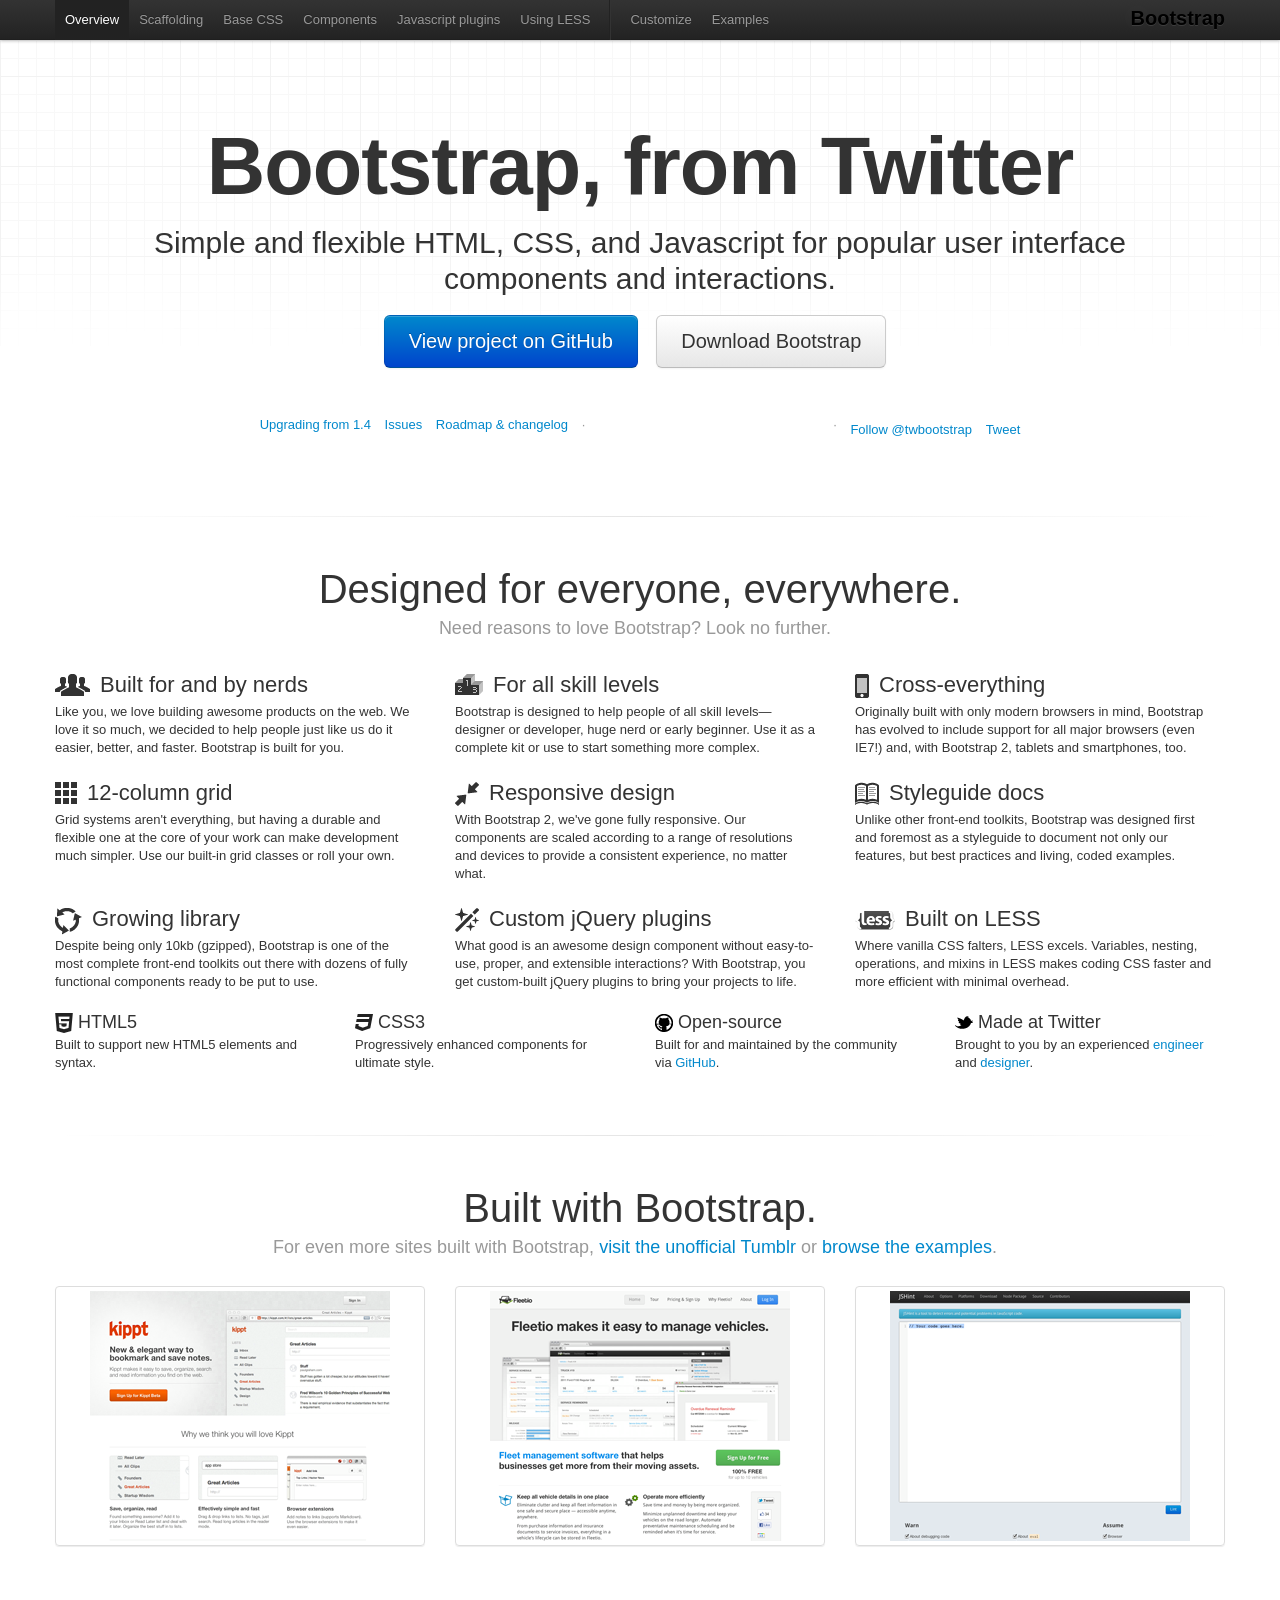
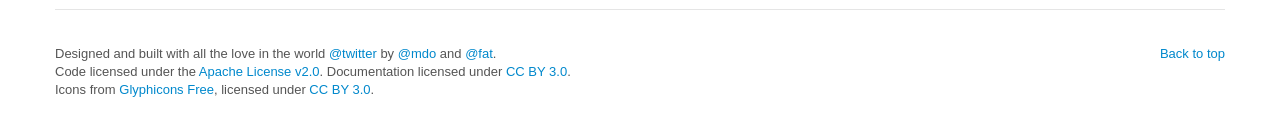
<file: twitter-bootstrap/twitter-bootstrap-v2/docs/index.html>
<!DOCTYPE html>
<html lang="en">
  <head>
    <meta charset="utf-8">
    <title>Bootstrap, from Twitter</title>
    <meta name="viewport" content="width=device-width, initial-scale=1.0">
    <meta name="description" content="">
    <meta name="author" content="">

    <!-- Le styles -->
    <link href="assets/css/bootstrap.css" rel="stylesheet">
    <link href="assets/css/bootstrap-responsive.css" rel="stylesheet">
    <link href="assets/css/docs.css" rel="stylesheet">
    <link href="assets/js/google-code-prettify/prettify.css" rel="stylesheet">

    <!-- Le HTML5 shim, for IE6-8 support of HTML5 elements -->
    <!--[if lt IE 9]>
      <script src="http://html5shim.googlecode.com/svn/trunk/html5.js"></script>
    <![endif]-->

    <!-- Le fav and touch icons -->
    <link rel="shortcut icon" href="assets/ico/favicon.ico">
    <link rel="apple-touch-icon" href="assets/ico/apple-touch-icon.png">
    <link rel="apple-touch-icon" sizes="72x72" href="assets/ico/apple-touch-icon-72x72.png">
    <link rel="apple-touch-icon" sizes="114x114" href="assets/ico/apple-touch-icon-114x114.png">
  </head>

  <body data-spy="scroll" data-target=".subnav" data-offset="50">


  <!-- Navbar
    ================================================== -->
    <div class="navbar navbar-fixed-top">
      <div class="navbar-inner">
        <div class="container">
          <a class="btn btn-navbar" data-toggle="collapse" data-target=".nav-collapse">
            <span class="icon-bar"></span>
            <span class="icon-bar"></span>
            <span class="icon-bar"></span>
          </a>
          <a class="brand" href="./index.html">Bootstrap</a>
          <div class="nav-collapse">
            <ul class="nav">
              <li class="active">
                <a href="./index.html">Overview</a>
              </li>
              <li class="">
                <a href="./scaffolding.html">Scaffolding</a>
              </li>
              <li class="">
                <a href="./base-css.html">Base CSS</a>
              </li>
              <li class="">
                <a href="./components.html">Components</a>
              </li>
              <li class="">
                <a href="./javascript.html">Javascript plugins</a>
              </li>
              <li class="">
                <a href="./less.html">Using LESS</a>
              </li>
              <li class="divider-vertical"></li>
              <li class="">
                <a href="./download.html">Customize</a>
              </li>
              <li class="">
                <a href="./examples.html">Examples</a>
              </li>
            </ul>
          </div>
        </div>
      </div>
    </div>

    <div class="container">

<!-- Masthead
================================================== -->
<header class="jumbotron masthead">
  <div class="inner">
    <h1>Bootstrap, from Twitter</h1>
    <p>Simple and flexible HTML, CSS, and Javascript for popular user interface components and interactions.</p>
    <p class="download-info">
      <a href="https://github.com/twitter/bootstrap/" class="btn btn-primary btn-large">View project on GitHub</a>
      <a href="assets/bootstrap.zip" class="btn btn-large">Download Bootstrap</a>
    </p>
  </div>

  <ul class="quick-links">
    <li><a href="./upgrading.html">Upgrading from 1.4</a></li>
    <li><a href="https://github.com/twitter/bootstrap/issues?state=open">Issues</a></li>
    <li><a href="https://github.com/twitter/bootstrap/wiki">Roadmap &amp; changelog</a></li>
    <li class="divider">&middot;</li>
    <li>
      <iframe class="github-btn" src="http://markdotto.github.com/github-buttons/github-btn.html?user=twitter&repo=bootstrap&type=watch&count=true" allowtransparency="true" frameborder="0" scrolling="0" width="112px" height="20px"></iframe>
    </li>
    <li>
      <iframe class="github-btn" src="http://markdotto.github.com/github-buttons/github-btn.html?user=twitter&repo=bootstrap&type=fork&count=true" allowtransparency="true" frameborder="0" scrolling="0" width="95px" height="20px"></iframe>
    </li>
    <li class="divider">&middot;</li>
    <li class="follow-btn">
      <a href="https://twitter.com/twbootstrap" class="twitter-follow-button" data-width="225px" data-link-color="#0069D6" data-show-count="true">Follow @twbootstrap</a>
    </li>
    <li class="tweet-btn">
      <a href="https://twitter.com/share" class="twitter-share-button" data-url="http://twitter.github.com/bootstrap/" data-count="horizontal" data-via="twbootstrap" data-related="mdo:Creator of Twitter Bootstrap">Tweet</a>
    </li>
  </ul>
</header>

<hr class="soften">

<div class="marketing">
  <h1>Designed for everyone, everywhere.</h1>
  <p class="marketing-byline">Need reasons to love Bootstrap? Look no further.</p>
  <div class="row">
    <div class="span4">
      <img class="bs-icon" src="assets/img/glyphicons/glyphicons_042_group.png">
      <h2>Built for and by nerds</h2>
      <p>Like you, we love building awesome products on the web. We love it so much, we decided to help people just like us do it easier, better, and faster. Bootstrap is built for you.</p>
    </div>
    <div class="span4">
      <img class="bs-icon" src="assets/img/glyphicons/glyphicons_079_podium.png">
      <h2>For all skill levels</h2>
      <p>Bootstrap is designed to help people of all skill levels&mdash;designer or developer, huge nerd or early beginner. Use it as a complete kit or use to start something more complex.</p>
    </div>
    <div class="span4">
      <img class="bs-icon" src="assets/img/glyphicons/glyphicons_163_iphone.png">
      <h2>Cross-everything</h2>
      <p>Originally built with only modern browsers in mind, Bootstrap has evolved to include support for all major browsers (even IE7!) and, with Bootstrap 2, tablets and smartphones, too.</p>
    </div>
  </div><!--/row-->
  <div class="row">
    <div class="span4">
      <img class="bs-icon" src="assets/img/glyphicons/glyphicons_155_show_thumbnails.png">
      <h2>12-column grid</h2>
      <p>Grid systems aren't everything, but having a durable and flexible one at the core of your work can make development much simpler. Use our built-in grid classes or roll your own.</p>
    </div>
    <div class="span4">
      <img class="bs-icon" src="assets/img/glyphicons/glyphicons_214_resize_small.png">
      <h2>Responsive design</h2>
      <p>With Bootstrap 2, we've gone fully responsive. Our components are scaled according to a range of resolutions and devices to provide a consistent experience, no matter what.</p>
    </div>
    <div class="span4">
      <img class="bs-icon" src="assets/img/glyphicons/glyphicons_266_book_open.png">
      <h2>Styleguide docs</h2>
      <p>Unlike other front-end toolkits, Bootstrap was designed first and foremost as a styleguide to document not only our features, but best practices and living, coded examples.</p>
    </div>
  </div><!--/row-->
  <div class="row">
    <div class="span4">
      <img class="bs-icon" src="assets/img/glyphicons/glyphicons_082_roundabout.png">
      <h2>Growing library</h2>
      <p>Despite being only 10kb (gzipped), Bootstrap is one of the most complete front-end toolkits out there with dozens of fully functional components ready to be put to use.</p>
    </div>
    <div class="span4">
      <img class="bs-icon" src="assets/img/glyphicons/glyphicons_009_magic.png">
      <h2>Custom jQuery plugins</h2>
      <p>What good is an awesome design component without easy-to-use, proper, and extensible interactions? With Bootstrap, you get custom-built jQuery plugins to bring your projects to life.</p>
    </div>
    <div class="span4">
      <img class="bs-icon" src="assets/img/less-small.png">
      <h2>Built on LESS</h2>
      <p>Where vanilla CSS falters, LESS excels. Variables, nesting, operations, and mixins in LESS makes coding CSS faster and more efficient with minimal overhead.</p>
    </div>
  </div><!--/row-->
  <div class="row">
    <div class="span3">
      <img class="small-bs-icon" src="assets/img/icon-html5.png">
      <h3>HTML5</h3>
      <p>Built to support new HTML5 elements and syntax.</p>
    </div>
    <div class="span3">
      <img class="small-bs-icon" src="assets/img/icon-css3.png">
      <h3>CSS3</h3>
      <p>Progressively enhanced components for ultimate style.</p>
    </div>
    <div class="span3">
      <img class="small-bs-icon" src="assets/img/icon-github.png">
      <h3>Open-source</h3>
      <p>Built for and maintained by the community via <a href="https://github.com">GitHub</a>.</p>
    </div>
    <div class="span3">
      <img class="small-bs-icon" src="assets/img/icon-twitter.png">
      <h3>Made at Twitter</h3>
      <p>Brought to you by an experienced <a href="http://twitter.com/fat">engineer</a> and <a href="http://twitter.com/mdo">designer</a>.</p>
    </div>
  </div><!--/row-->

  <hr class="soften">

  <h1>Built with Bootstrap.</h1>
  <p class="marketing-byline">For even more sites built with Bootstrap, <a href="http://builtwithbootstrap.tumblr.com/" target="_blank">visit the unofficial Tumblr</a> or <a href="./examples.html">browse the examples</a>.</p>
  <ul class="thumbnails example-sites">
    <li class="span4">
      <a class="thumbnail" href="http://kippt.com/" target="_blank">
        <img src="assets/img/example-sites/kippt.png" alt="Kippt">
      </a>
    </li>
    <li class="span4">
      <a class="thumbnail" href="http://www.fleetio.com/" target="_blank">
        <img src="assets/img/example-sites/fleetio.png" alt="Fleetio">
      </a>
    </li>
    <li class="span4">
      <a class="thumbnail" href="http://www.jshint.com/" target="_blank">
        <img src="assets/img/example-sites/jshint.png" alt="JS Hint">
      </a>
    </li>
  </ul>

</div><!-- /.marketing -->

     <!-- Footer
      ================================================== -->
      <footer class="footer">
        <p class="pull-right"><a href="#">Back to top</a></p>
        <p>Designed and built with all the love in the world <a href="http://twitter.com/twitter" target="_blank">@twitter</a> by <a href="http://twitter.com/mdo" target="_blank">@mdo</a> and <a href="http://twitter.com/fat" target="_blank">@fat</a>.</p>
        <p>Code licensed under the <a href="http://www.apache.org/licenses/LICENSE-2.0" target="_blank">Apache License v2.0</a>. Documentation licensed under <a href="http://creativecommons.org/licenses/by/3.0/">CC BY 3.0</a>.</p>
        <p>Icons from <a href="http://glyphicons.com">Glyphicons Free</a>, licensed under <a href="http://creativecommons.org/licenses/by/3.0/">CC BY 3.0</a>.</p>
      </footer>

    </div><!-- /container -->



    <!-- Le javascript
    ================================================== -->
    <!-- Placed at the end of the document so the pages load faster -->
    <script type="text/javascript" src="http://platform.twitter.com/widgets.js"></script>
    <script src="assets/js/jquery.js"></script>
    <script src="assets/js/google-code-prettify/prettify.js"></script>
    <script src="assets/js/bootstrap-transition.js"></script>
    <script src="assets/js/bootstrap-alert.js"></script>
    <script src="assets/js/bootstrap-modal.js"></script>
    <script src="assets/js/bootstrap-dropdown.js"></script>
    <script src="assets/js/bootstrap-scrollspy.js"></script>
    <script src="assets/js/bootstrap-tab.js"></script>
    <script src="assets/js/bootstrap-tooltip.js"></script>
    <script src="assets/js/bootstrap-popover.js"></script>
    <script src="assets/js/bootstrap-button.js"></script>
    <script src="assets/js/bootstrap-collapse.js"></script>
    <script src="assets/js/bootstrap-carousel.js"></script>
    <script src="assets/js/bootstrap-typeahead.js"></script>
    <script src="assets/js/application.js"></script>


  </body>
</html>
</file>
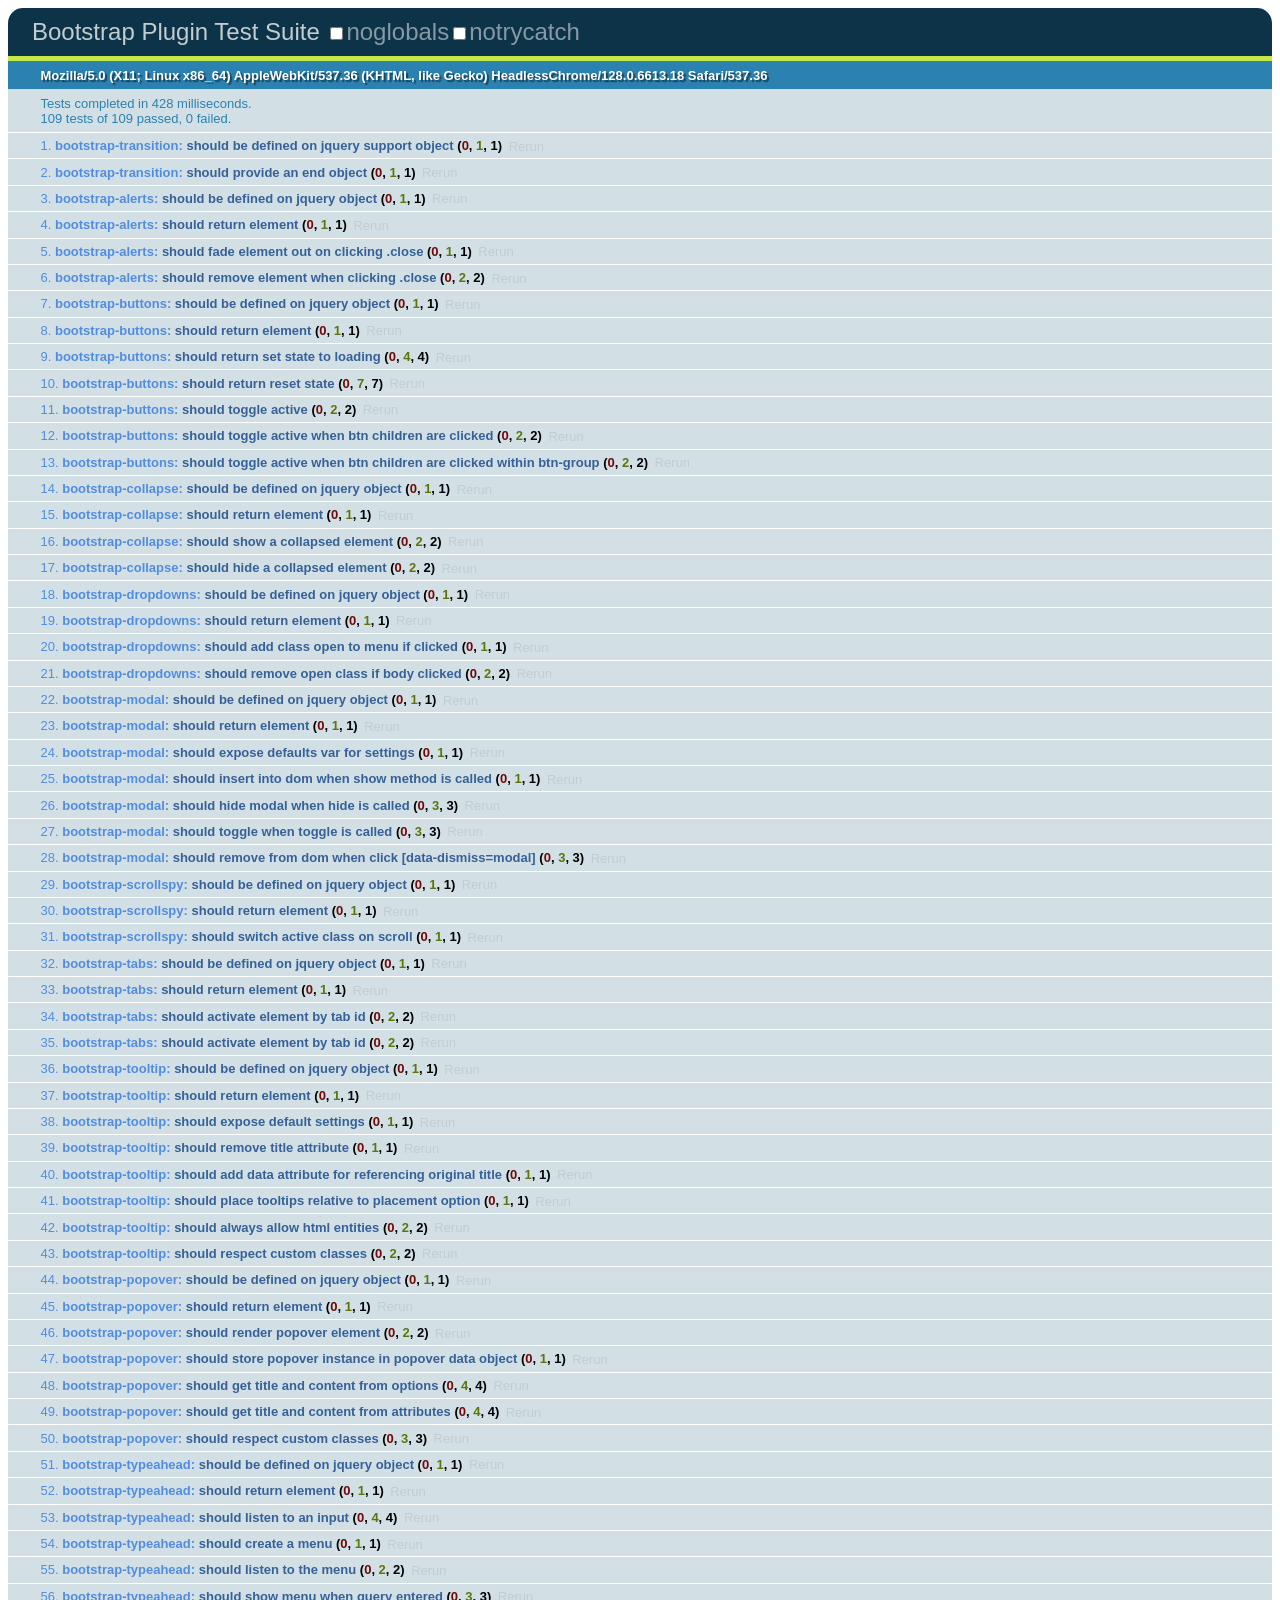
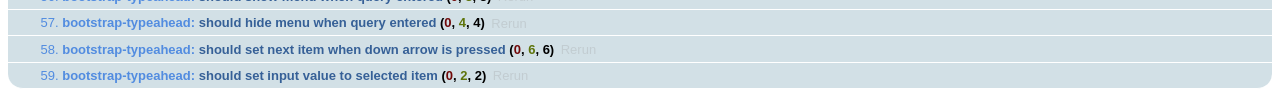
<file: twitter-bootstrap/twitter-bootstrap-v2/js/tests/index.html>
<!DOCTYPE HTML>
<html>
<head>
  <title>Bootstrap Plugin Test Suite</title>

  <!-- jquery -->
  <!--<script src="http://code.jquery.com/jquery-1.7.min.js"></script>-->
  <script src="vendor/jquery.js"></script>

  <!-- qunit -->
  <link rel="stylesheet" href="vendor/qunit.css" type="text/css" media="screen" />
  <script src="vendor/qunit.js"></script>

  <!--  plugin sources -->
  <script src="../../js/bootstrap-transition.js"></script>
  <script src="../../js/bootstrap-alert.js"></script>
  <script src="../../js/bootstrap-button.js"></script>
  <script src="../../js/bootstrap-collapse.js"></script>
  <script src="../../js/bootstrap-dropdown.js"></script>
  <script src="../../js/bootstrap-modal.js"></script>
  <script src="../../js/bootstrap-scrollspy.js"></script>
  <script src="../../js/bootstrap-tab.js"></script>
  <script src="../../js/bootstrap-tooltip.js"></script>
  <script src="../../js/bootstrap-popover.js"></script>
  <script src="../../js/bootstrap-typeahead.js"></script>

  <!-- unit tests -->
  <script src="unit/bootstrap-transition.js"></script>
  <script src="unit/bootstrap-alert.js"></script>
  <script src="unit/bootstrap-button.js"></script>
  <script src="unit/bootstrap-collapse.js"></script>
  <script src="unit/bootstrap-dropdown.js"></script>
  <script src="unit/bootstrap-modal.js"></script>
  <script src="unit/bootstrap-scrollspy.js"></script>
  <script src="unit/bootstrap-tab.js"></script>
  <script src="unit/bootstrap-tooltip.js"></script>
  <script src="unit/bootstrap-popover.js"></script>
  <script src="unit/bootstrap-typeahead.js"></script>

<body>
  <div>
    <h1 id="qunit-header">Bootstrap Plugin Test Suite</h1>
    <h2 id="qunit-banner"></h2>
    <h2 id="qunit-userAgent"></h2>
    <ol id="qunit-tests"></ol>
    <div id="qunit-fixture"></div>
  </div>
</body>
</html>
</file>
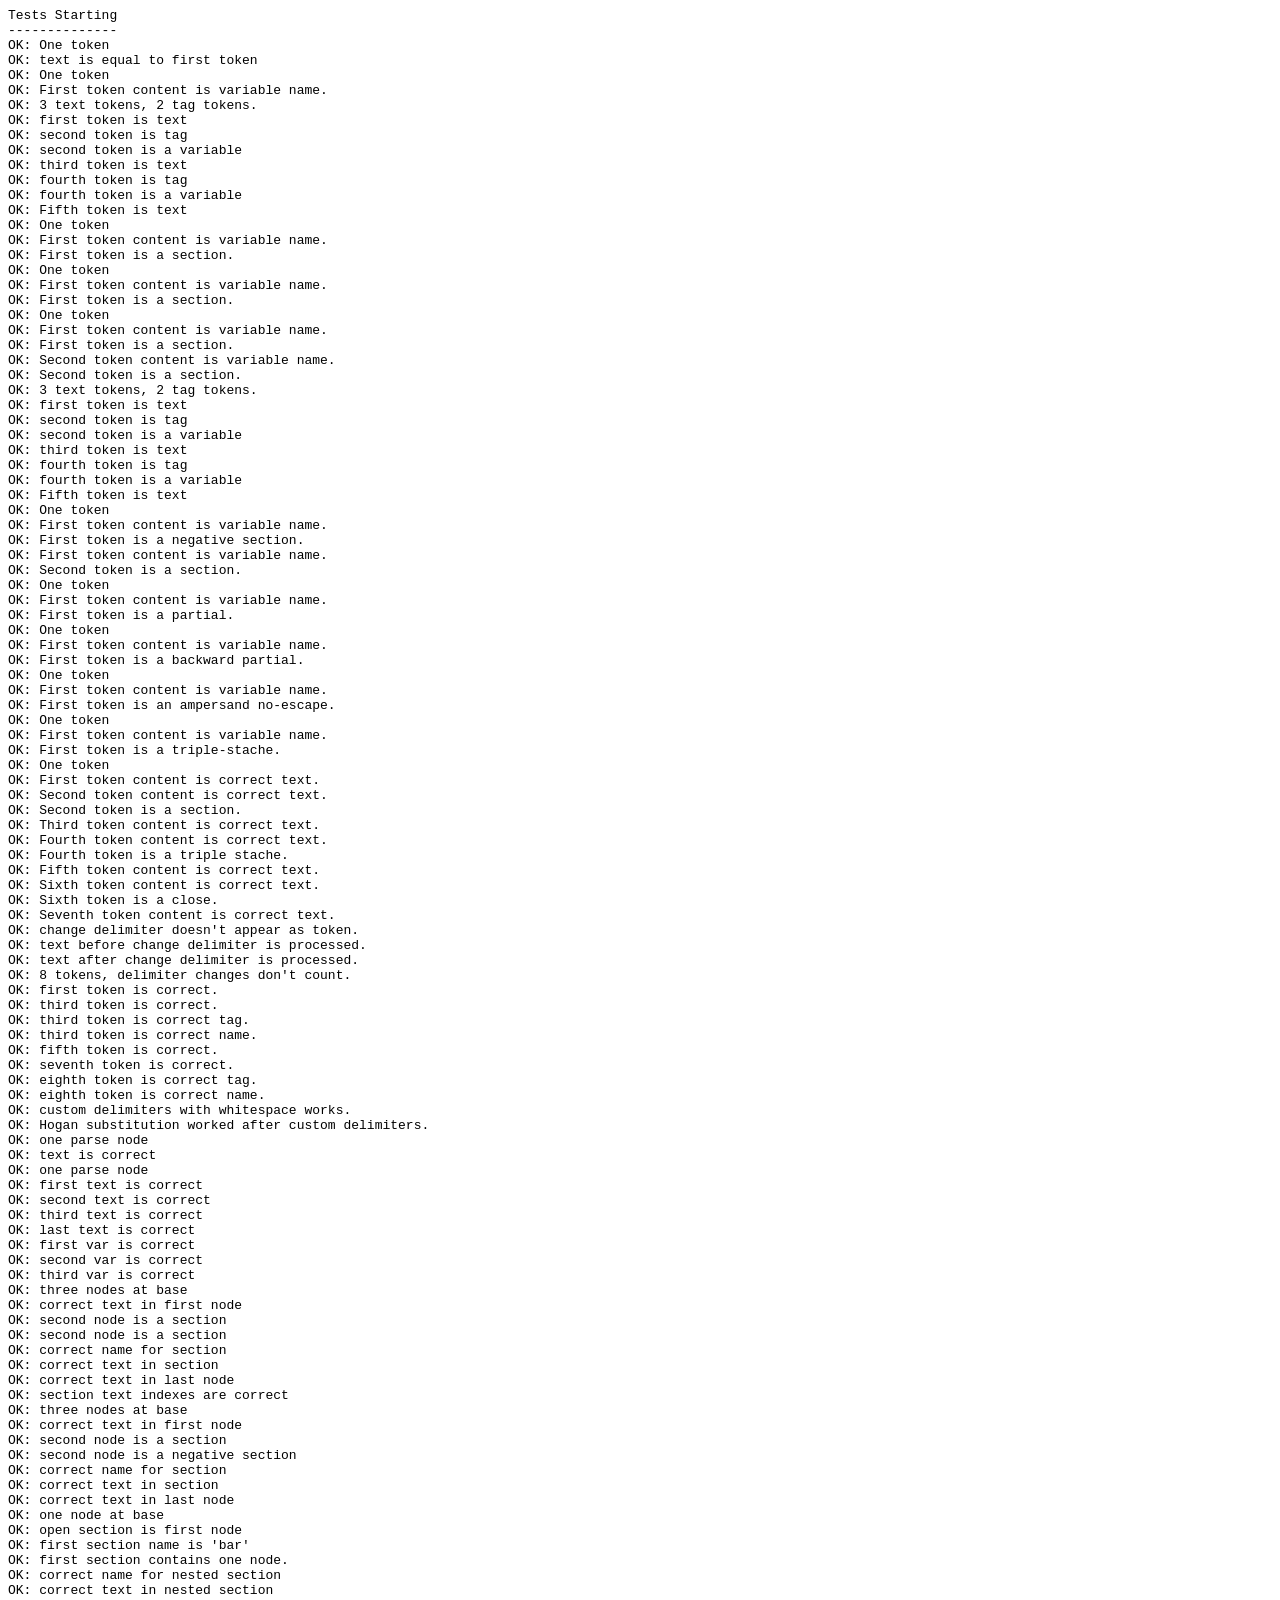
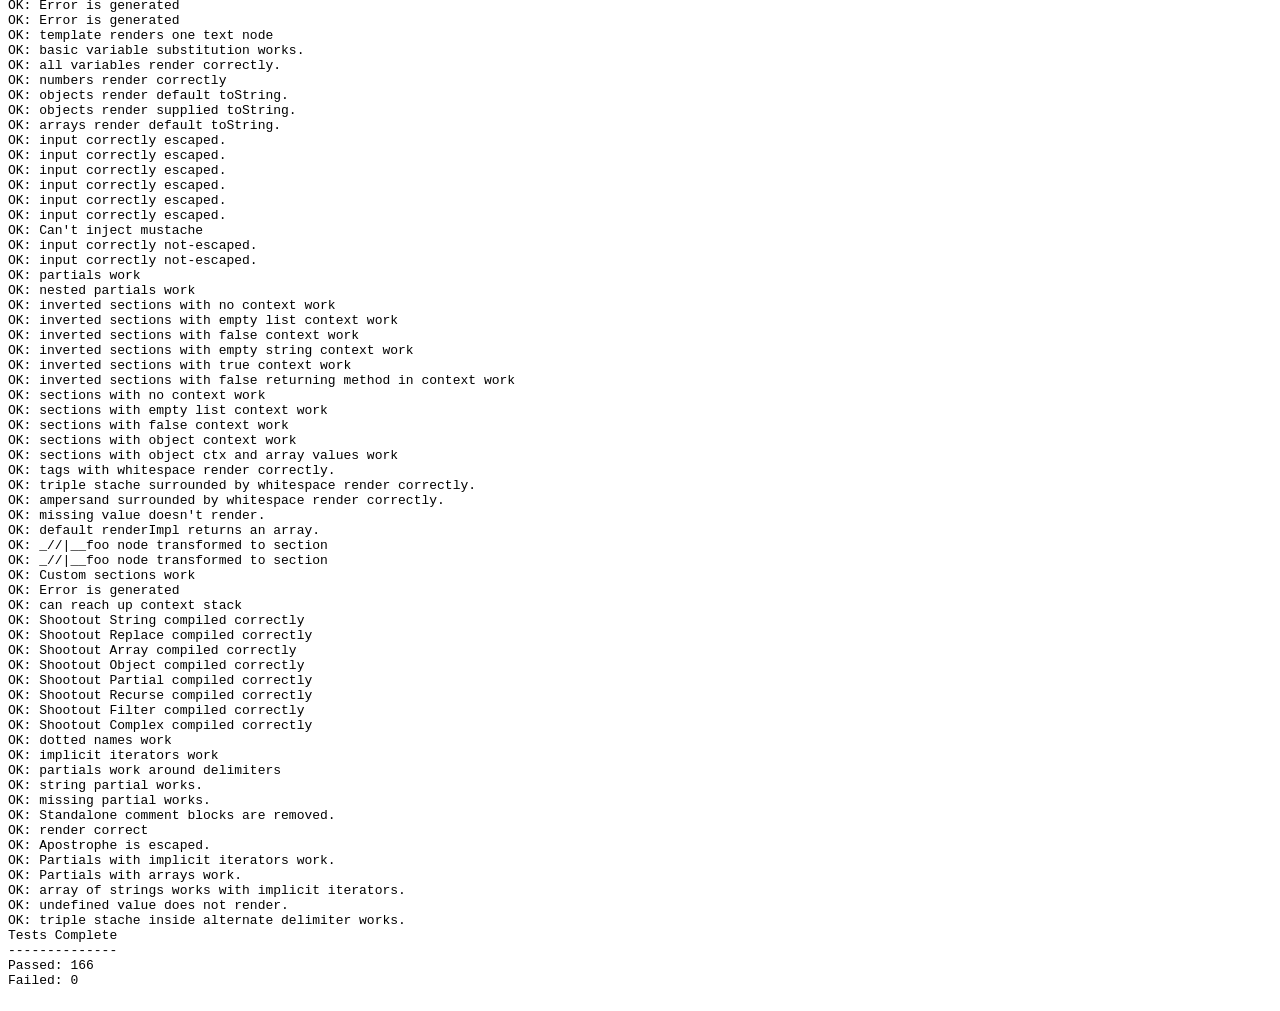
<file: twitter-bootstrap/twitter-bootstrap-v2/docs/build/node_modules/hogan.js/test/index.html>
<html>
<head>
	<title>test</title>
	<script src="https://raw.github.com/douglascrockford/JSON-js/master/json2.js"></script>
</head>
<body>
  <code id="console"></code>
  <script>var Hogan = {};</script>
  <script src="../lib/template.js"></script>
  <script src="../lib/compiler.js"></script>
  <script src="./index.js"></script>
</body>
</html>
</file>
<file: twitter-bootstrap/twitter-bootstrap-v2/docs/assets/js/google-code-prettify/prettify.css>
.com { color: #93a1a1; }
.lit { color: #195f91; }
.pun, .opn, .clo { color: #93a1a1; }
.fun { color: #dc322f; }
.str, .atv { color: #D14; }
.kwd, .linenums .tag { color: #1e347b; }
.typ, .atn, .dec, .var { color: teal; }
.pln { color: #48484c; }

.prettyprint {
  padding: 8px;
  background-color: #f7f7f9;
  border: 1px solid #e1e1e8;
}
.prettyprint.linenums {
  -webkit-box-shadow: inset 40px 0 0 #fbfbfc, inset 41px 0 0 #ececf0;
     -moz-box-shadow: inset 40px 0 0 #fbfbfc, inset 41px 0 0 #ececf0;
          box-shadow: inset 40px 0 0 #fbfbfc, inset 41px 0 0 #ececf0;
}

/* Specify class=linenums on a pre to get line numbering */
ol.linenums {
  margin: 0 0 0 33px; /* IE indents via margin-left */
} 
ol.linenums li {
  padding-left: 12px;
  color: #bebec5;
  line-height: 18px;
  text-shadow: 0 1px 0 #fff;
}
</file>
<file: twitter-bootstrap/twitter-bootstrap-v2/docs/assets/css/docs.css>
/* Add additional stylesheets below
-------------------------------------------------- */
/*
  Bootstrap's documentation styles
  Special styles for presenting Bootstrap's documentation and examples
*/


/* Body and structure
-------------------------------------------------- */
body {
  position: relative;
  padding-top: 90px;
  background-color: #fff;
  background-image: url(../img/grid-18px-masked.png);
  background-repeat: repeat-x;
  background-position: 0 40px;
}


/* Tweak navbar brand link to be super sleek
-------------------------------------------------- */
.navbar-fixed-top .brand {
  padding-right: 0;
  padding-left: 0;
  margin-left: 20px;
  float: right;
  font-weight: bold;
  color: #000;
  text-shadow: 0 1px 0 rgba(255,255,255,.1), 0 0 30px rgba(255,255,255,.125);
  -webkit-transition: all .2s linear;
     -moz-transition: all .2s linear;
          transition: all .2s linear;
}
.navbar-fixed-top .brand:hover {
  text-decoration: none;
}


/* Space out sub-sections more
-------------------------------------------------- */
section {
  padding-top: 60px;
}

/* Faded out hr */
hr.soften {
  height: 1px;
  margin: 54px 0;
  background-image: -webkit-linear-gradient(left, rgba(0,0,0,0), rgba(0,0,0,.1), rgba(0,0,0,0));
  background-image:    -moz-linear-gradient(left, rgba(0,0,0,0), rgba(0,0,0,.1), rgba(0,0,0,0));
  background-image:     -ms-linear-gradient(left, rgba(0,0,0,0), rgba(0,0,0,.1), rgba(0,0,0,0));
  background-image:      -o-linear-gradient(left, rgba(0,0,0,0), rgba(0,0,0,.1), rgba(0,0,0,0));
  border: 0;
}


/* Jumbotrons
-------------------------------------------------- */
.jumbotron {
  position: relative;
}
.jumbotron h1 {
  margin-bottom: 9px;
  font-size: 81px;
  letter-spacing: -1px;
  line-height: 1;
}
.jumbotron p {
  margin-bottom: 18px;
  font-weight: 300;
}
.jumbotron .btn-large {
  font-size: 20px;
  font-weight: normal;
  padding: 14px 24px;
  margin-right: 10px;
  -webkit-border-radius: 6px;
     -moz-border-radius: 6px;
          border-radius: 6px;
}

/* Masthead (docs home) */
.masthead {
  padding-top: 36px;
  margin-bottom: 72px;
}
.masthead h1,
.masthead p {
  text-align: center;
}
.masthead h1 {
  margin-bottom: 18px;
}
.masthead p {
  margin-left: 5%;
  margin-right: 5%;
  font-size: 30px;
  line-height: 36px;
}


/* Specific jumbotrons
------------------------- */
/* supporting docs pages */
.subhead {
  padding-bottom: 0;
  margin-bottom: 9px;
}
.subhead h1 {
  font-size: 54px;
}

/* Subnav */
.subnav {
  width: 100%;
  height: 36px;
  background-color: #eeeeee; /* Old browsers */
  background-repeat: repeat-x; /* Repeat the gradient */
  background-image: -moz-linear-gradient(top, #f5f5f5 0%, #eeeeee 100%); /* FF3.6+ */
  background-image: -webkit-gradient(linear, left top, left bottom, color-stop(0%,#f5f5f5), color-stop(100%,#eeeeee)); /* Chrome,Safari4+ */
  background-image: -webkit-linear-gradient(top, #f5f5f5 0%,#eeeeee 100%); /* Chrome 10+,Safari 5.1+ */
  background-image: -ms-linear-gradient(top, #f5f5f5 0%,#eeeeee 100%); /* IE10+ */
  background-image: -o-linear-gradient(top, #f5f5f5 0%,#eeeeee 100%); /* Opera 11.10+ */
  filter: progid:DXImageTransform.Microsoft.gradient( startColorstr='#f5f5f5', endColorstr='#eeeeee',GradientType=0 ); /* IE6-9 */
  background-image: linear-gradient(top, #f5f5f5 0%,#eeeeee 100%); /* W3C */
  border: 1px solid #e5e5e5;
  -webkit-border-radius: 4px;
     -moz-border-radius: 4px;
          border-radius: 4px;
}
.subnav .nav {
  margin-bottom: 0;
}
.subnav .nav > li > a {
  margin: 0;
  padding-top:    11px;
  padding-bottom: 11px;
  border-left: 1px solid #f5f5f5;
  border-right: 1px solid #e5e5e5;
  -webkit-border-radius: 0;
     -moz-border-radius: 0;
          border-radius: 0;
}
.subnav .nav > .active > a,
.subnav .nav > .active > a:hover {
  padding-left: 13px;
  color: #777;
  background-color: #e9e9e9;
  border-right-color: #ddd;
  border-left: 0;
  -webkit-box-shadow: inset 0 3px 5px rgba(0,0,0,.05);
     -moz-box-shadow: inset 0 3px 5px rgba(0,0,0,.05);
          box-shadow: inset 0 3px 5px rgba(0,0,0,.05);
}
.subnav .nav > .active > a .caret,
.subnav .nav > .active > a:hover .caret {
  border-top-color: #777;
}
.subnav .nav > li:first-child > a,
.subnav .nav > li:first-child > a:hover {
  border-left: 0;
  padding-left: 12px;
  -webkit-border-radius: 4px 0 0 4px;
     -moz-border-radius: 4px 0 0 4px;
          border-radius: 4px 0 0 4px;
}
.subnav .nav > li:last-child > a {
  border-right: 0;
}
.subnav .dropdown-menu {
  -webkit-border-radius: 0 0 4px 4px;
     -moz-border-radius: 0 0 4px 4px;
          border-radius: 0 0 4px 4px;
}

/* Fixed subnav on scroll, but only for 980px and up (sorry IE!) */
@media (min-width: 980px) {
  .subnav-fixed {
    position: fixed;
    top: 40px;
    left: 0;
    right: 0;
    z-index: 1020; /* 10 less than .navbar-fixed to prevent any overlap */
    border-color: #d5d5d5;
    border-width: 0 0 1px; /* drop the border on the fixed edges */
    -webkit-border-radius: 0;
       -moz-border-radius: 0;
            border-radius: 0;
    -webkit-box-shadow: inset 0 1px 0 #fff, 0 1px 5px rgba(0,0,0,.1);
       -moz-box-shadow: inset 0 1px 0 #fff, 0 1px 5px rgba(0,0,0,.1);
            box-shadow: inset 0 1px 0 #fff, 0 1px 5px rgba(0,0,0,.1);
    filter: progid:DXImageTransform.Microsoft.gradient(enabled=false); /* IE6-9 */
  }
  .subnav-fixed .nav {
    width: 938px;
    margin: 0 auto;
    padding: 0 1px;
  }
  .subnav .nav > li:first-child > a,
  .subnav .nav > li:first-child > a:hover {
    -webkit-border-radius: 0;
       -moz-border-radius: 0;
            border-radius: 0;
  }
}


/* Quick links
-------------------------------------------------- */
.quick-links {
  min-height: 30px;
  padding: 5px 20px;
  margin: 36px 0;
  list-style: none;
  text-align: center;
  overflow: hidden;
}
.quick-links li {
  display: inline;
  margin: 0 5px;
  color: #999;
}
.quick-links .github-btn,
.quick-links .tweet-btn,
.quick-links .follow-btn {
  position: relative;
  top: 5px;
}


/* Marketing section of Overview
-------------------------------------------------- */
.marketing .row {
  margin-bottom: 9px;
}
.marketing h1 {
  margin: 36px 0 27px;
  font-size: 40px;
  font-weight: 300;
  text-align: center;
}
.marketing h2,
.marketing h3 {
  font-weight: 300;
}
.marketing h2 {
  font-size: 22px;
}
.marketing p {
  margin-right: 10px;
}
.marketing .bs-icon {
  float: left;
  margin: 7px 10px 0 0;
  opacity: .8;
}
.marketing .small-bs-icon {
  float: left;
  margin: 4px 5px 0 0;
}



/* Footer
-------------------------------------------------- */
.footer {
  margin-top: 45px;
  padding: 35px 0 36px;
  border-top: 1px solid #e5e5e5;
}
.footer p {
  margin-bottom: 0;
  color: #555;
}



/* Special grid styles
-------------------------------------------------- */
.show-grid {
  margin-top: 10px;
  margin-bottom: 20px;
}
.show-grid [class*="span"] {
  background-color: #eee;
  text-align: center;
  -webkit-border-radius: 3px;
     -moz-border-radius: 3px;
          border-radius: 3px;
  min-height: 30px;
  line-height: 30px;
}
.show-grid:hover [class*="span"] {
  background: #ddd;
}
.show-grid .show-grid {
  margin-top: 0;
  margin-bottom: 0;
}
.show-grid .show-grid [class*="span"] {
  background-color: #ccc;
}


/* Render mini layout previews
-------------------------------------------------- */
.mini-layout {
  border: 1px solid #ddd;
  -webkit-border-radius: 6px;
     -moz-border-radius: 6px;
          border-radius: 6px;
  -webkit-box-shadow: 0 1px 2px rgba(0,0,0,.075);
     -moz-box-shadow: 0 1px 2px rgba(0,0,0,.075);
          box-shadow: 0 1px 2px rgba(0,0,0,.075);
}
.mini-layout {
  height: 240px;
  margin-bottom: 20px;
  padding: 9px;
}
.mini-layout div {
  -webkit-border-radius: 3px;
     -moz-border-radius: 3px;
          border-radius: 3px;
}
.mini-layout .mini-layout-body {
  background-color: #dceaf4;
  margin: 0 auto;
  width: 70%;
  height: 240px;
}
.mini-layout.fluid .mini-layout-sidebar,
.mini-layout.fluid .mini-layout-header,
.mini-layout.fluid .mini-layout-body {
  float: left;
}
.mini-layout.fluid .mini-layout-sidebar {
  background-color: #bbd8e9;
  width: 20%;
  height: 240px;
}
.mini-layout.fluid .mini-layout-body {
  width: 77.5%;
  margin-left: 2.5%;
}


/* Popover docs
-------------------------------------------------- */
.popover-well {
  min-height: 160px;
}
.popover-well .popover {
  display: block;
}
.popover-well .popover-wrapper {
  width: 50%;
  height: 160px;
  float: left;
  margin-left: 55px;
  position: relative;
}
.popover-well .popover-menu-wrapper {
  height: 80px;
}
.large-bird {
  margin: 5px 0 0 310px;
  opacity: .1;
}


/* Download page
-------------------------------------------------- */
.download .page-header {
  margin-top: 36px;
}
.page-header .toggle-all {
  margin-top: 5px;
}

/* Space out h3s when following a section */
.download h3 {
  margin-bottom: 5px;
}
.download-builder input + h3,
.download-builder .checkbox + h3 {
  margin-top: 9px;
}

/* Fields for variables */
.download-builder input[type=text] {
  margin-bottom: 9px;
  font-family: Menlo, Monaco, "Courier New", monospace;
  font-size: 12px;
  color: #d14;
}
.download-builder input[type=text]:focus {
  background-color: #fff;
}

/* Custom, larger checkbox labels */
.download .checkbox {
  padding: 6px 10px 6px 25px;
  color: #555;
  background-color: #f9f9f9;
  -webkit-border-radius: 3px;
     -moz-border-radius: 3px;
          border-radius: 3px;
  cursor: pointer;
}
.download .checkbox:hover {
  color: #333;
  background-color: #f5f5f5;
}
.download .checkbox small {
  font-size: 12px;
  color: #777;
}

/* Variables section */
#variables label {
  margin-bottom: 0;
}

/* Giant download button */
.download-btn {
  margin: 36px 0 108px;
}
.download p,
.download h4 {
  max-width: 50%;
  margin: 0 auto;
  color: #999;
  text-align: center;
}
.download h4 {
  margin-bottom: 0;
}
.download p {
  margin-bottom: 18px;
}
.download-btn .btn {
  display: block;
  width: auto;
  padding: 19px 24px;
  margin-bottom: 27px;
  font-size: 30px;
  line-height: 1;
  text-align: center;
  -webkit-border-radius: 6px;
     -moz-border-radius: 6px;
          border-radius: 6px;
}



/* Color swatches on LESS docs page
-------------------------------------------------- */
/* Sets the width of the td */
.swatch-col {
  width: 30px;
}
/* Le swatch */
.swatch {
  display: inline-block;
  width: 30px;
  height: 20px;
  margin: -6px 0;
  -webkit-border-radius: 3px;
     -moz-border-radius: 3px;
          border-radius: 3px;
}
/* For white swatches, give a border */
.swatch-bordered {
  width: 28px;
  height: 18px;
  border: 1px solid #eee;
}


/* Misc
-------------------------------------------------- */


.browser-support {
  max-width: 100%;
}

/* Make tables spaced out a bit more */
h2 + table,
h3 + table,
h4 + table,
h2 + .row {
  margin-top: 5px;
}

/* Example sites showcase */
.example-sites img {
  max-width: 100%;
  margin: 0 auto;
}
.marketing-byline {
  margin: -18px 0 27px;
  font-size: 18px;
  font-weight: 300;
  line-height: 24px;
  color: #999;
  text-align: center;
}

.scrollspy-example {
  height: 200px;
  overflow: auto;
  position: relative;
}

/* Remove bottom margin on example forms in wells */
form.well {
  padding: 14px;
}

/* Tighten up spacing */
.well hr {
  margin: 18px 0;
}

/* Fake the :focus state to demo it */
.focused {
  border-color: rgba(82,168,236,.8);
  -webkit-box-shadow: inset 0 1px 3px rgba(0,0,0,.1), 0 0 8px rgba(82,168,236,.6);
     -moz-box-shadow: inset 0 1px 3px rgba(0,0,0,.1), 0 0 8px rgba(82,168,236,.6);
          box-shadow: inset 0 1px 3px rgba(0,0,0,.1), 0 0 8px rgba(82,168,236,.6);
  outline: 0;
}

/* For input sizes, make them display block */
.docs-input-sizes select,
.docs-input-sizes input[type=text] {
  display: block;
  margin-bottom: 9px;
}

/* Icons
------------------------- */
.the-icons {
  margin-left: 0;
  list-style: none;
}
.the-icons i:hover {
  background-color: rgba(255,0,0,.25);
}

/* Eaxmples page
------------------------- */
.bootstrap-examples .thumbnail {
  margin-bottom: 9px;
  background-color: #fff;
}


/* Responsive Docs
-------------------------------------------------- */
@media (max-width: 480px) {

  /* Reduce padding above jumbotron */
  body {
    padding-top: 70px;
  }

  /* Change up some type stuff */
  h2 {
    margin-top: 27px;
  }
  h2 small {
    display: block;
    line-height: 18px;
  }
  h3 {
    margin-top: 18px;
  }

  /* Adjust the jumbotron */
  .jumbotron h1,
  .jumbotron p {
    text-align: center;
    margin-right: 0;
  }
  .jumbotron h1 {
    font-size: 45px;
    margin-right: 0;
  }
  .jumbotron p {
    margin-right: 0;
    margin-left: 0;
    font-size: 18px;
    line-height: 24px;
  }
  .jumbotron .btn {
    display: block;
    font-size: 18px;
    padding: 10px 14px;
    margin: 0 auto 10px;
  }
  /* Masthead (home page jumbotron) */
  .masthead {
    padding-top: 0;
  }

  /* Don't space out quick links so much */
  .quick-links {
    margin: 40px 0 0;
  }
  /* hide the bullets on mobile since our horizontal space is limited */
  .quick-links .divider {
    display: none;
  }

  /* center example sites */
  .example-sites {
    margin-left: 0;
  }
  .example-sites > li {
    float: none;
    display: block;
    max-width: 280px;
    margin: 0 auto 18px;
    text-align: center;
  }
  .example-sites .thumbnail > img {
    max-width: 270px;
  }

  table code {
    white-space: normal;
    word-wrap: break-word;
    word-break: break-all;
  }

  /* Modal example */
  .modal-example .modal {
    position: relative;
    top: auto;
    right: auto;
    bottom: auto;
    left: auto;
  }

}


@media (max-width: 768px) {

  /* Remove any padding from the body */
  body {
    padding-top: 0;
  }

  /* Jumbotron buttons */
  .jumbotron .btn {
    margin-bottom: 10px;
  }

  /* Subnav */
  .subnav {
    position: static;
    top: auto;
    z-index: auto;
    width: auto;
    height: auto;
    background: #fff; /* whole background property since we use a background-image for gradient */
    -webkit-box-shadow: none;
       -moz-box-shadow: none;
            box-shadow: none;
  }
  .subnav .nav > li {
    float: none;
  }
  .subnav .nav > li > a {
    border: 0;
  }
  .subnav .nav > li + li > a {
    border-top: 1px solid #e5e5e5;
  }
  .subnav .nav > li:first-child > a,
  .subnav .nav > li:first-child > a:hover {
      -webkit-border-radius: 4px 4px 0 0;
         -moz-border-radius: 4px 4px 0 0;
              border-radius: 4px 4px 0 0;
  }

  /* Popovers */
  .large-bird {
    display: none;
  }
  .popover-well .popover-wrapper {
    margin-left: 0;
  }

  /* Space out the show-grid examples */
  .show-grid [class*="span"] {
    margin-bottom: 5px;
  }

  /* Unfloat the back to top link in footer */
  .footer .pull-right {
    float: none;
  }
  .footer p {
    margin-bottom: 9px;
  }

}


@media (min-width: 480px) and (max-width: 768px) {

  /* Scale down the jumbotron content */
  .jumbotron h1 {
    font-size: 54px;
  }
  .jumbotron p {
    margin-right: 0;
    margin-left: 0;
  }

}


@media (min-width: 768px) and (max-width: 980px) {

  /* Remove any padding from the body */
  body {
    padding-top: 0;
  }

  /* Scale down the jumbotron content */
  .jumbotron h1 {
    font-size: 72px;
  }

}


@media (max-width: 980px) {

  /* Unfloat brand */
  .navbar-fixed-top .brand {
    float: left;
    margin-left: 0;
    padding-left: 10px;
    padding-right: 10px;
  }

  /* Inline-block quick links for more spacing */
  .quick-links li {
    display: inline-block;
    margin: 5px;
  }

}


/* LARGE DESKTOP SCREENS */
@media (min-width: 1210px) {

  /* Update subnav container */
  .subnav-fixed .nav {
    width: 1168px; /* 2px less to account for left/right borders being removed when in fixed mode */
  }

}
</file>
<file: twitter-bootstrap/twitter-bootstrap-v2/js/tests/vendor/qunit.css>
/**
 * QUnit - A JavaScript Unit Testing Framework
 *
 * http://docs.jquery.com/QUnit
 *
 * Copyright (c) 2012 John Resig, Jörn Zaefferer
 * Dual licensed under the MIT (MIT-LICENSE.txt)
 * or GPL (GPL-LICENSE.txt) licenses.
 */

/** Font Family and Sizes */

#qunit-tests, #qunit-header, #qunit-banner, #qunit-testrunner-toolbar, #qunit-userAgent, #qunit-testresult {
	font-family: "Helvetica Neue Light", "HelveticaNeue-Light", "Helvetica Neue", Calibri, Helvetica, Arial, sans-serif;
}

#qunit-testrunner-toolbar, #qunit-userAgent, #qunit-testresult, #qunit-tests li { font-size: small; }
#qunit-tests { font-size: smaller; }


/** Resets */

#qunit-tests, #qunit-tests ol, #qunit-header, #qunit-banner, #qunit-userAgent, #qunit-testresult {
	margin: 0;
	padding: 0;
}


/** Header */

#qunit-header {
	padding: 0.5em 0 0.5em 1em;

	color: #8699a4;
	background-color: #0d3349;

	font-size: 1.5em;
	line-height: 1em;
	font-weight: normal;

	border-radius: 15px 15px 0 0;
	-moz-border-radius: 15px 15px 0 0;
	-webkit-border-top-right-radius: 15px;
	-webkit-border-top-left-radius: 15px;
}

#qunit-header a {
	text-decoration: none;
	color: #c2ccd1;
}

#qunit-header a:hover,
#qunit-header a:focus {
	color: #fff;
}

#qunit-banner {
	height: 5px;
}

#qunit-testrunner-toolbar {
	padding: 0.5em 0 0.5em 2em;
	color: #5E740B;
	background-color: #eee;
}

#qunit-userAgent {
	padding: 0.5em 0 0.5em 2.5em;
	background-color: #2b81af;
	color: #fff;
	text-shadow: rgba(0, 0, 0, 0.5) 2px 2px 1px;
}


/** Tests: Pass/Fail */

#qunit-tests {
	list-style-position: inside;
}

#qunit-tests li {
	padding: 0.4em 0.5em 0.4em 2.5em;
	border-bottom: 1px solid #fff;
	list-style-position: inside;
}

#qunit-tests.hidepass li.pass, #qunit-tests.hidepass li.running  {
	display: none;
}

#qunit-tests li strong {
	cursor: pointer;
}

#qunit-tests li a {
	padding: 0.5em;
	color: #c2ccd1;
	text-decoration: none;
}
#qunit-tests li a:hover,
#qunit-tests li a:focus {
	color: #000;
}

#qunit-tests ol {
	margin-top: 0.5em;
	padding: 0.5em;

	background-color: #fff;

	border-radius: 15px;
	-moz-border-radius: 15px;
	-webkit-border-radius: 15px;

	box-shadow: inset 0px 2px 13px #999;
	-moz-box-shadow: inset 0px 2px 13px #999;
	-webkit-box-shadow: inset 0px 2px 13px #999;
}

#qunit-tests table {
	border-collapse: collapse;
	margin-top: .2em;
}

#qunit-tests th {
	text-align: right;
	vertical-align: top;
	padding: 0 .5em 0 0;
}

#qunit-tests td {
	vertical-align: top;
}

#qunit-tests pre {
	margin: 0;
	white-space: pre-wrap;
	word-wrap: break-word;
}

#qunit-tests del {
	background-color: #e0f2be;
	color: #374e0c;
	text-decoration: none;
}

#qunit-tests ins {
	background-color: #ffcaca;
	color: #500;
	text-decoration: none;
}

/*** Test Counts */

#qunit-tests b.counts                       { color: black; }
#qunit-tests b.passed                       { color: #5E740B; }
#qunit-tests b.failed                       { color: #710909; }

#qunit-tests li li {
	margin: 0.5em;
	padding: 0.4em 0.5em 0.4em 0.5em;
	background-color: #fff;
	border-bottom: none;
	list-style-position: inside;
}

/*** Passing Styles */

#qunit-tests li li.pass {
	color: #5E740B;
	background-color: #fff;
	border-left: 26px solid #C6E746;
}

#qunit-tests .pass                          { color: #528CE0; background-color: #D2E0E6; }
#qunit-tests .pass .test-name               { color: #366097; }

#qunit-tests .pass .test-actual,
#qunit-tests .pass .test-expected           { color: #999999; }

#qunit-banner.qunit-pass                    { background-color: #C6E746; }

/*** Failing Styles */

#qunit-tests li li.fail {
	color: #710909;
	background-color: #fff;
	border-left: 26px solid #EE5757;
	white-space: pre;
}

#qunit-tests > li:last-child {
	border-radius: 0 0 15px 15px;
	-moz-border-radius: 0 0 15px 15px;
	-webkit-border-bottom-right-radius: 15px;
	-webkit-border-bottom-left-radius: 15px;
}

#qunit-tests .fail                          { color: #000000; background-color: #EE5757; }
#qunit-tests .fail .test-name,
#qunit-tests .fail .module-name             { color: #000000; }

#qunit-tests .fail .test-actual             { color: #EE5757; }
#qunit-tests .fail .test-expected           { color: green;   }

#qunit-banner.qunit-fail                    { background-color: #EE5757; }


/** Result */

#qunit-testresult {
	padding: 0.5em 0.5em 0.5em 2.5em;

	color: #2b81af;
	background-color: #D2E0E6;

	border-bottom: 1px solid white;
}

/** Fixture */

#qunit-fixture {
	position: absolute;
	top: -10000px;
	left: -10000px;
}

/** Runoff */

#qunit-fixture {
  display:none;
}
</file>
